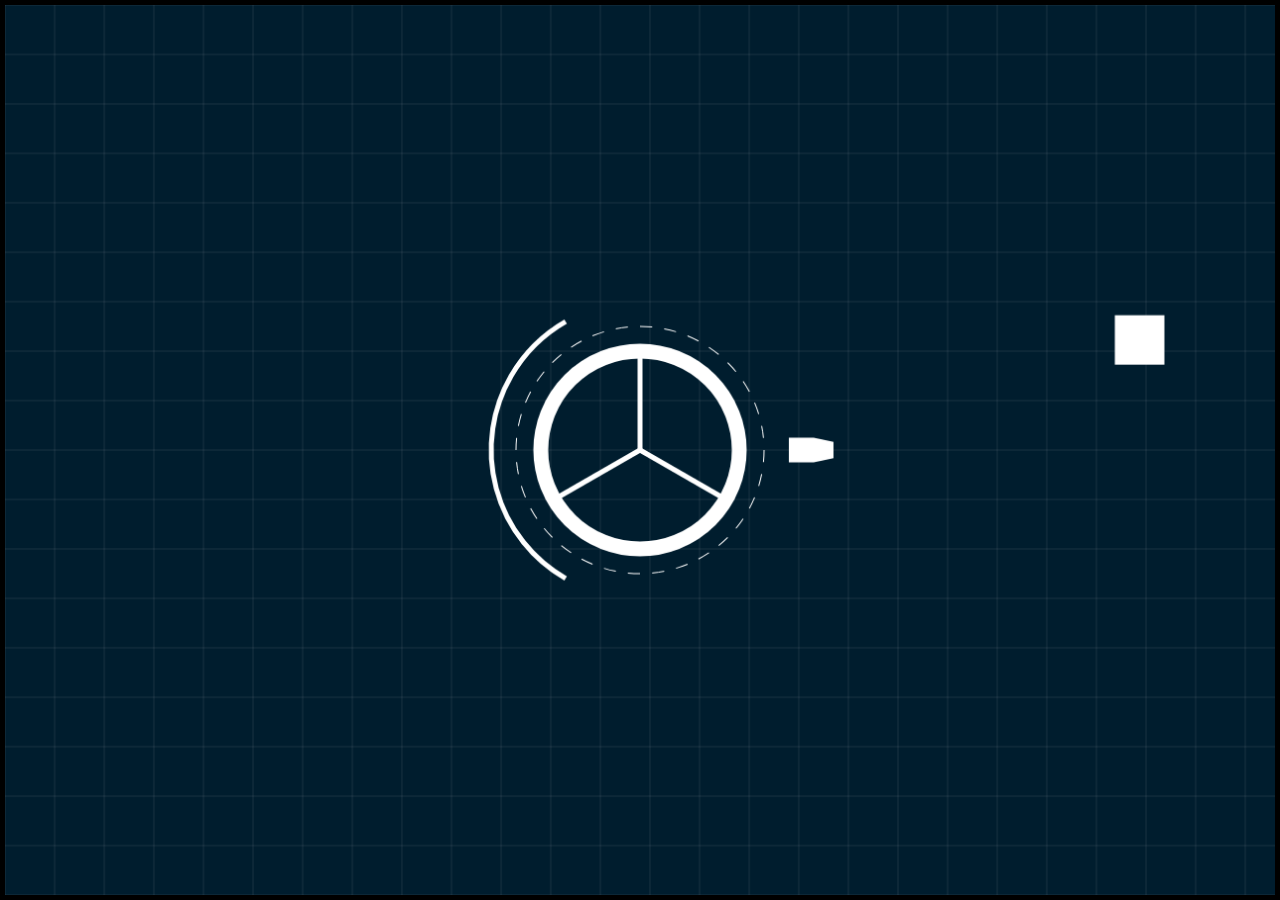
<file: week7/index.html>
<!DOCTYPE html>
<html lang="en">
<head>
    <meta charset="UTF-8">
    <meta name="viewport" content="width=device-width, initial-scale=1.0">
    <meta http-equiv="X-UA-Compatible" content="ie=edge">
    <title>Document</title>
    <!-- css -->
    <link rel="stylesheet" href="style.css">
</head>
<body>
    <canvas id="myCanvas"></canvas>
    <script src="main.js"></script>
</body>
</html>
</file>
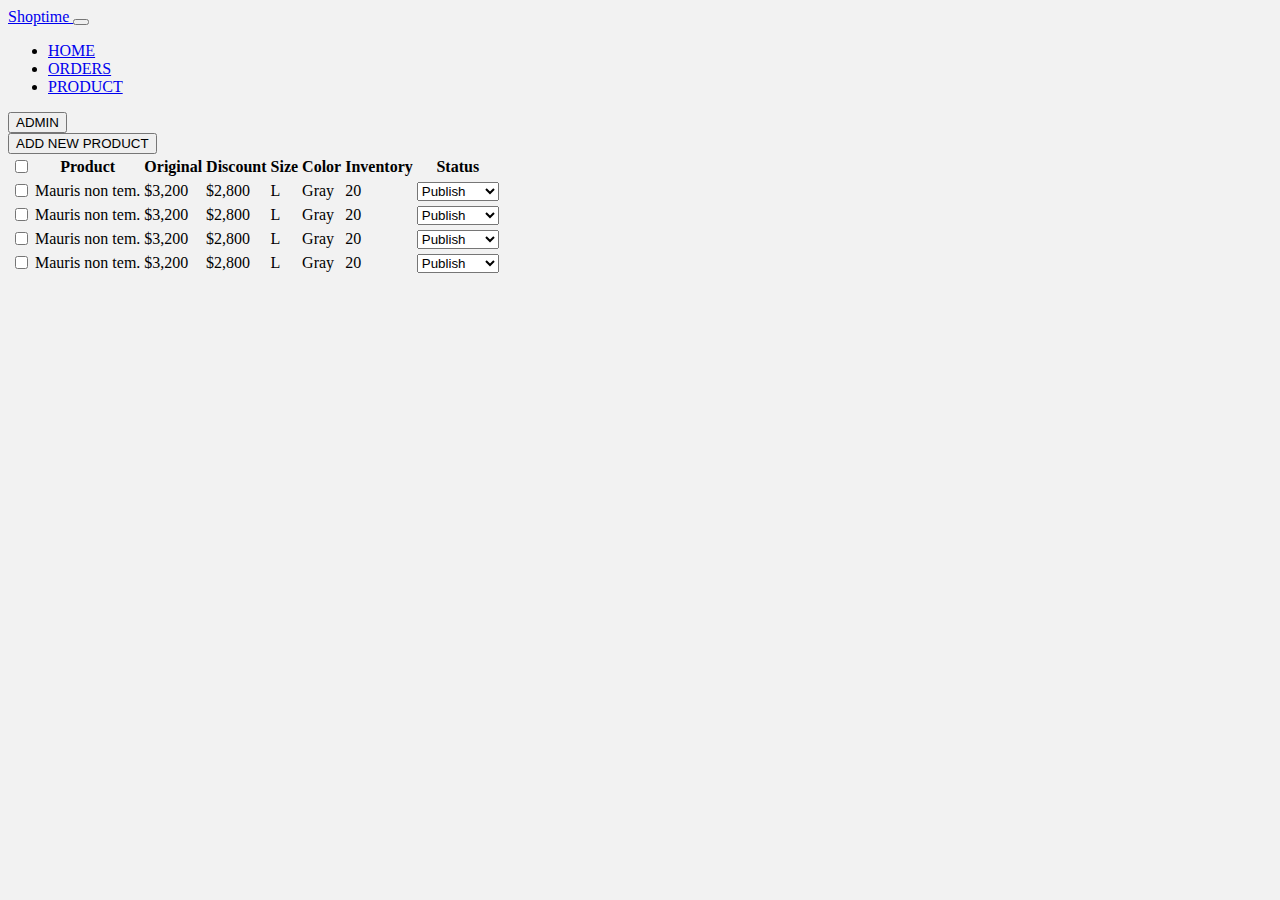
<file: week3/product.html>
<!DOCTYPE html>
<html lang="en">

<head>
    <meta charset="UTF-8">
    <meta name="viewport" content="width=device-width, initial-scale=1.0">
    <meta http-equiv="X-UA-Compatible" content="ie=edge">
    <title>week3-admin order</title>
    <!-- css -->
    <link rel="stylesheet" href="https://stackpath.bootstrapcdn.com/bootstrap/4.1.1/css/bootstrap.min.css" integrity="sha384-WskhaSGFgHYWDcbwN70/dfYBj47jz9qbsMId/iRN3ewGhXQFZCSftd1LZCfmhktB"
        crossorigin="anonymous">
    <link rel="stylesheet" href="https://use.fontawesome.com/releases/v5.0.13/css/all.css" integrity="sha384-DNOHZ68U8hZfKXOrtjWvjxusGo9WQnrNx2sqG0tfsghAvtVlRW3tvkXWZh58N9jp"
        crossorigin="anonymous">
    <link rel="stylesheet" href="style.css">
</head>

<body>
    <!-- 導覽列 -->
    <nav class="navbar navbar-expand-lg navbar-dark bg-dark">
        <a class="navbar-brand font-weight-bol" href="#">Shoptime </a>
        <button class="navbar-toggler" type="button" data-toggle="collapse" data-target="#navbarSupportedContent" aria-controls="navbarSupportedContent"
            aria-expanded="false" aria-label="Toggle navigation">
            <span class="navbar-toggler-icon"></span>
        </button>

        <div class="collapse navbar-collapse" id="navbarSupportedContent">
            <ul class="navbar-nav mr-auto">
                <li class="nav-item">
                    <a class="nav-link font-weight-bol" href="index.html">HOME</a>
                </li>
                <li class="nav-item">
                    <a class="nav-link font-weight-bol" href="orders.html">ORDERS</a>
                </li>
                <li class="nav-item active">
                    <a class="nav-link font-weight-bol" href="product.html">PRODUCT</a>
                </li>
            </ul>
            <form class="form-inline my-2 my-lg-0">
                <button class="btn btn-outline-success my-2 my-sm-0" type="submit">ADMIN</button>
            </form>
        </div>
    </nav>

    <div class="container product">
        <!-- 新增產品 -->
        <div class="edit_block row justify-content-end mt-5 mb-3">
            <button type="button" class="btn btn-dark">ADD NEW PRODUCT<i class="fas fa-plus ml-2"></i></button>
        </div>
        <div class="row">
            <table class="table table-striped">
                <thead>
                    <tr>
                        <th>
                            <div class="form-check">
                                <input class="form-check-input position-static" type="checkbox" value="option1" aria-label="...">
                            </div>
                        </th>
                        <th scope="col">Product</th>
                        <th scope="col">Original</th>
                        <th scope="col">Discount</th>
                        <th scope="col">Size</th>
                        <th scope="col">Color</th>
                        <th scope="col">Inventory</th>
                        <th scope="col">Status</th>
                    </tr>
                </thead>
                <tbody>
                    <tr>
                        <td class="align-middle">
                            <div class="form-check">
                                <input class="form-check-input position-static" type="checkbox" value="option1" aria-label="...">
                            </div>
                        </td>
                        <td class="align-middle">Mauris non tem.</td>
                        <td class="d-flex justify-content-between">$3,200</td>
                        <td class="align-middle">$2,800</td>
                        <td class="align-middle">L</td>
                        <td class="align-middle">Gray</td>
                        <td class="align-middle">20</td>
                        <td class="align-middle">
                            <select name="" id="" class="border-0">
                                <option value="Publish">Publish</option>
                                <option value="Unpublish">Unpublish</option>
                            </select>
                        </td>
                    </tr>
                    <tr>
                        <td class="align-middle">
                            <div class="form-check">
                                <input class="form-check-input position-static" type="checkbox" value="option1" aria-label="...">
                            </div>
                        </td>
                        <td class="align-middle">Mauris non tem.</td>
                        <td class="d-flex justify-content-between">$3,200</td>
                        <td class="align-middle">$2,800</td>
                        <td class="align-middle">L</td>
                        <td class="align-middle">Gray</td>
                        <td class="align-middle">20</td>
                        <td class="align-middle">
                            <select name="" id="" class="border-0">
                                <option value="Publish">Publish</option>
                                <option value="Unpublish">Unpublish</option>
                            </select>
                        </td>
                    <tr>
                        <td class="align-middle">
                            <div class="form-check">
                                <input class="form-check-input position-static" type="checkbox" value="option1" aria-label="...">
                            </div>
                        </td>
                        <td class="align-middle">Mauris non tem.</td>
                        <td class="d-flex justify-content-between">$3,200</td>
                        <td class="align-middle">$2,800</td>
                        <td class="align-middle">L</td>
                        <td class="align-middle">Gray</td>
                        <td class="align-middle">20</td>
                        <td class="align-middle">
                            <select name="" id="" class="border-0">
                                <option value="Publish">Publish</option>
                                <option value="Unpublish">Unpublish</option>
                            </select>
                        </td>
                    </tr>
                    <tr>
                        <td class="align-middle">
                            <div class="form-check">
                                <input class="form-check-input position-static" type="checkbox" value="option1" aria-label="...">
                            </div>
                        </td>
                        <td class="align-middle">Mauris non tem.</td>
                        <td class="d-flex justify-content-between">$3,200</td>
                        <td class="align-middle">$2,800</td>
                        <td class="align-middle">L</td>
                        <td class="align-middle">Gray</td>
                        <td class="align-middle">20</td>
                        <td class="align-middle">
                            <select name="" id="" class="border-0">
                                <option value="Publish">Publish</option>
                                <option value="Unpublish">Unpublish</option>
                            </select>
                        </td>
                    </tr>
                </tbody>
            </table>
        </div>
        <div class="row popup">
            <div class="d-flex bg-dark justify-content-between p-3">
                <p class="mb-0 align-middle">ADD NEW PRODUCT</p>
                <i class="fas fa-times"></i>
            </div>
        </div>
    </div>

    <!-- js -->
    <script src="https://code.jquery.com/jquery-3.3.1.slim.min.js" integrity="sha384-q8i/X+965DzO0rT7abK41JStQIAqVgRVzpbzo5smXKp4YfRvH+8abtTE1Pi6jizo"
        crossorigin="anonymous"></script>
    <script src="https://cdnjs.cloudflare.com/ajax/libs/popper.js/1.14.3/umd/popper.min.js" integrity="sha384-ZMP7rVo3mIykV+2+9J3UJ46jBk0WLaUAdn689aCwoqbBJiSnjAK/l8WvCWPIPm49"
        crossorigin="anonymous"></script>
    <script src="https://stackpath.bootstrapcdn.com/bootstrap/4.1.1/js/bootstrap.min.js" integrity="sha384-smHYKdLADwkXOn1EmN1qk/HfnUcbVRZyYmZ4qpPea6sjB/pTJ0euyQp0Mk8ck+5T"
        crossorigin="anonymous"></script>
    <script src="faker.js"></script>
    <script src="main.js"></script>
</body>

</html>
</file>
<file: week7/style.css>
* {
  padding: 0;
  margin: 0;
}

html, body {
  height: 100%;
  background-color: #eee;
}

#myCanvas {
  border: 5px solid #000;
  -webkit-box-sizing: border-box;
          box-sizing: border-box;
  vertical-align: top;
  background-color: #000;
  width: 100%;
  height: 100%;
}
/*# sourceMappingURL=style.css.map */
</file>
<file: week3/style.css>
body {
  background-color: #F2F2F2;
}

.index .overview {
  height: 58px;
  display: -webkit-box;
  display: -ms-flexbox;
  display: flex;
}

.index .overview .title h2 {
  font-size: 24px;
}

.index .overview .filter {
  color: #9B9B9B;
}

.index .overview .filter .fas {
  color: #000;
}

.index .overview .filter select {
  background-color: transparent;
}

.index .all_total .card {
  background: #FFFFFF;
  -webkit-box-shadow: 0 0 10px 5px #EBEBEB;
          box-shadow: 0 0 10px 5px #EBEBEB;
}

.index .all_total .card .card-title {
  font-size: 16px;
}

.index .all_total .card .card-text {
  font-size: 36px;
}

.index #chart #myChart {
  background-color: #fff;
  -webkit-box-shadow: 0 0 10px 5px #EBEBEB;
          box-shadow: 0 0 10px 5px #EBEBEB;
  width: 100%;
  height: 600px;
}

.index .bottom_block .col-6 > .card {
  height: 570px;
}

.index .bottom_block .card {
  -webkit-box-shadow: 0 0 10px 5px #EBEBEB;
          box-shadow: 0 0 10px 5px #EBEBEB;
}

.index .bottom_block .website .list-group-item {
  display: -webkit-box;
  display: -ms-flexbox;
  display: flex;
  height: 110px;
}

.index .bottom_block .website .list-group-item span {
  -ms-flex-item-align: center;
      -ms-grid-row-align: center;
      align-self: center;
}

.index .bottom_block .website .list-group-item span:nth-of-type(1) {
  width: 40%;
}

.index .bottom_block .website .list-group-item span:nth-of-type(2), .index .bottom_block .website .list-group-item span:nth-of-type(3) {
  width: 30%;
  text-align: right;
}

.index .bottom_block .website .list-group-item span.icon {
  font-size: 16px;
  color: #9B9B9B;
}

.index .bottom_block .website .list-group-item span.icon i {
  color: #000;
  font-size: 50px;
  vertical-align: middle;
}

.index .bottom_block .website .list-group-item span.social {
  font-size: 16px;
}

.index .bottom_block .website .list-group-item span.number {
  font-size: 20px;
}

.index .bottom_block .website .list-group-item span.percent {
  color: #7ED321;
  font-size: 16px;
}

.index .bottom_block .orders .card .list-group-item .card {
  -webkit-box-shadow: none;
          box-shadow: none;
}

.index .bottom_block .orders .card .card-img-top {
  width: auto;
}

.index .bottom_block .orders .card .card-body h5 {
  font-size: 20px;
}

.index .bottom_block .orders .card .card-total .price_title {
  font-size: 14px;
}

.index .bottom_block .orders .card .card-total .price {
  font-size: 20px;
}

.orders .edit_block {
  position: relative;
}

.orders .edit_block .edittitle {
  cursor: pointer;
}

.orders .edit_block .edittitle label {
  cursor: pointer;
}

.orders .edit_block .edit-ul {
  -webkit-box-shadow: 1px 2px 10px 0;
          box-shadow: 1px 2px 10px 0;
  width: 150px;
  position: absolute;
  top: 100%;
  cursor: pointer;
}

.orders .edit_block .edit-ul label {
  cursor: pointer;
}

.orders .data_block tbody tr {
  height: 74px;
}

.orders .data_block tbody tr.Done {
  text-decoration: line-through;
}

.orders .data_block tbody select {
  color: #fff;
  outline: none;
}

.orders .data_block tbody select.bg-Paid {
  background-color: #7ED321;
}

.orders .data_block tbody select.bg-Unpaid {
  background-color: #9B9B9B;
}

.orders .data_block tbody select.bg-Shipping {
  background-color: #F5A623;
}

.orders .data_block tbody select.bg-Done {
  background-color: #4A90E2;
}

.product .popup {
  display: none;
}

.product .popup .d-flex {
  color: #fff;
  width: 100%;
}

.product .popup .d-flex .fas {
  font-size: 34px;
}
/*# sourceMappingURL=style.css.map */
</file>
